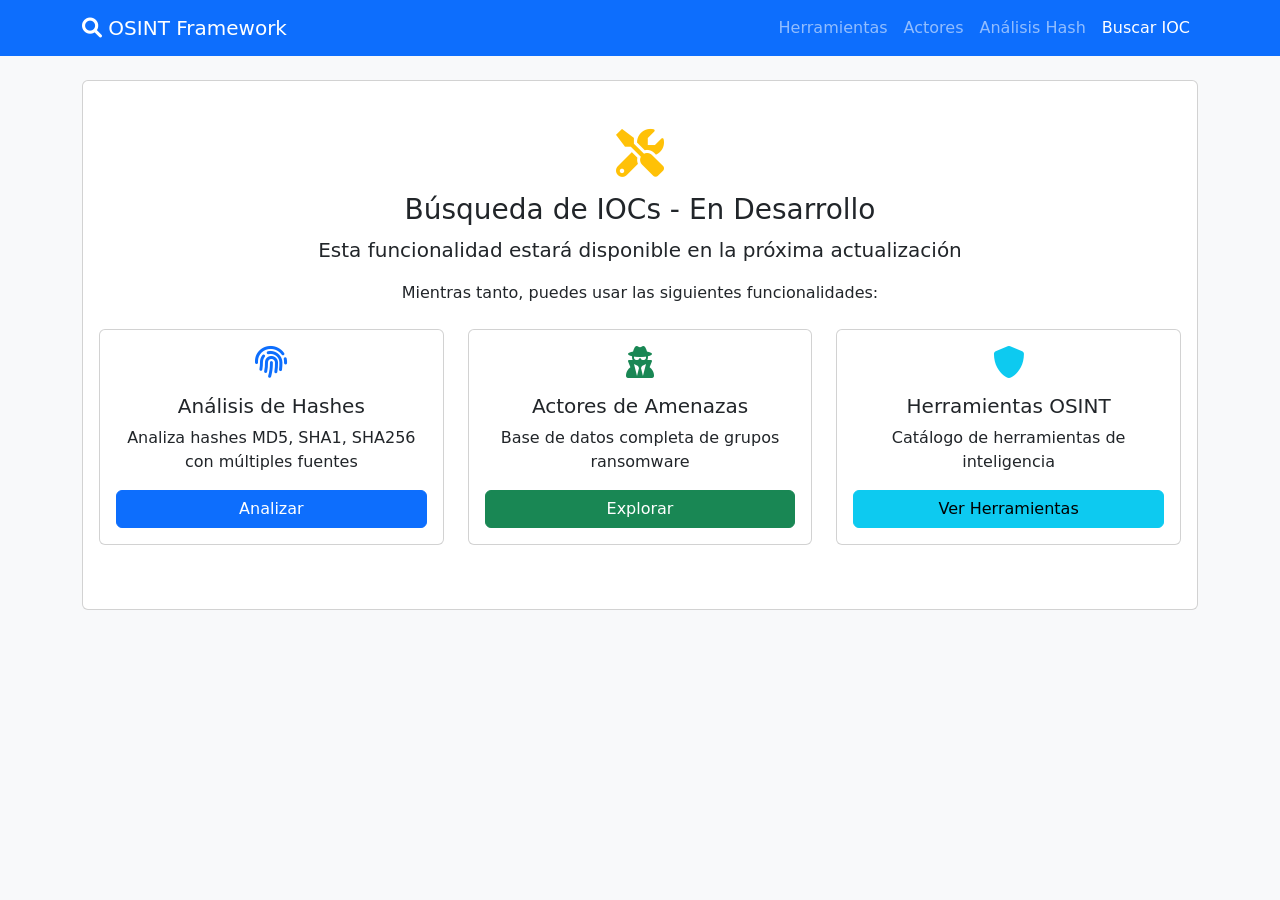
<file: templates/ioc_search.html>
<!DOCTYPE html>
<html lang="es">
<head>
    <meta charset="UTF-8">
    <title>Búsqueda IOC - OSINT Framework</title>
    <link href="https://cdn.jsdelivr.net/npm/bootstrap@5.3.2/dist/css/bootstrap.min.css" rel="stylesheet">
    <link href="https://cdnjs.cloudflare.com/ajax/libs/font-awesome/6.0.0/css/all.min.css" rel="stylesheet">
</head>
<body class="bg-light">
    <nav class="navbar navbar-expand-lg navbar-dark bg-primary">
        <div class="container">
            <a class="navbar-brand" href="/">
                <i class="fas fa-search"></i> OSINT Framework
            </a>
            <div class="navbar-nav">
                <a class="nav-link" href="/">Herramientas</a>
                <a class="nav-link" href="/actors">Actores</a>
                <a class="nav-link" href="/hash-analysis">Análisis Hash</a>
                <a class="nav-link active" href="/ioc-search">Buscar IOC</a>
            </div>
        </div>
    </nav>

    <div class="container my-4">
        <div class="row">
            <div class="col-12">
                <div class="card">
                    <div class="card-body text-center py-5">
                        <i class="fas fa-tools fa-3x text-warning mb-3"></i>
                        <h3>Búsqueda de IOCs - En Desarrollo</h3>
                        <p class="lead">Esta funcionalidad estará disponible en la próxima actualización</p>
                        <p>Mientras tanto, puedes usar las siguientes funcionalidades:</p>
                        
                        <div class="row mt-4">
                            <div class="col-md-4 mb-3">
                                <div class="card">
                                    <div class="card-body">
                                        <i class="fas fa-fingerprint fa-2x text-primary mb-3"></i>
                                        <h5>Análisis de Hashes</h5>
                                        <p>Analiza hashes MD5, SHA1, SHA256 con múltiples fuentes</p>
                                        <a href="/hash-analysis" class="btn btn-primary w-100">Analizar</a>
                                    </div>
                                </div>
                            </div>
                            <div class="col-md-4 mb-3">
                                <div class="card">
                                    <div class="card-body">
                                        <i class="fas fa-user-secret fa-2x text-success mb-3"></i>
                                        <h5>Actores de Amenazas</h5>
                                        <p>Base de datos completa de grupos ransomware</p>
                                        <a href="/actors" class="btn btn-success w-100">Explorar</a>
                                    </div>
                                </div>
                            </div>
                            <div class="col-md-4 mb-3">
                                <div class="card">
                                    <div class="card-body">
                                        <i class="fas fa-shield-alt fa-2x text-info mb-3"></i>
                                        <h5>Herramientas OSINT</h5>
                                        <p>Catálogo de herramientas de inteligencia</p>
                                        <a href="/" class="btn btn-info w-100">Ver Herramientas</a>
                                    </div>
                                </div>
                            </div>
                        </div>
                    </div>
                </div>
            </div>
        </div>
    </div>
</body>
</html>
</file>
